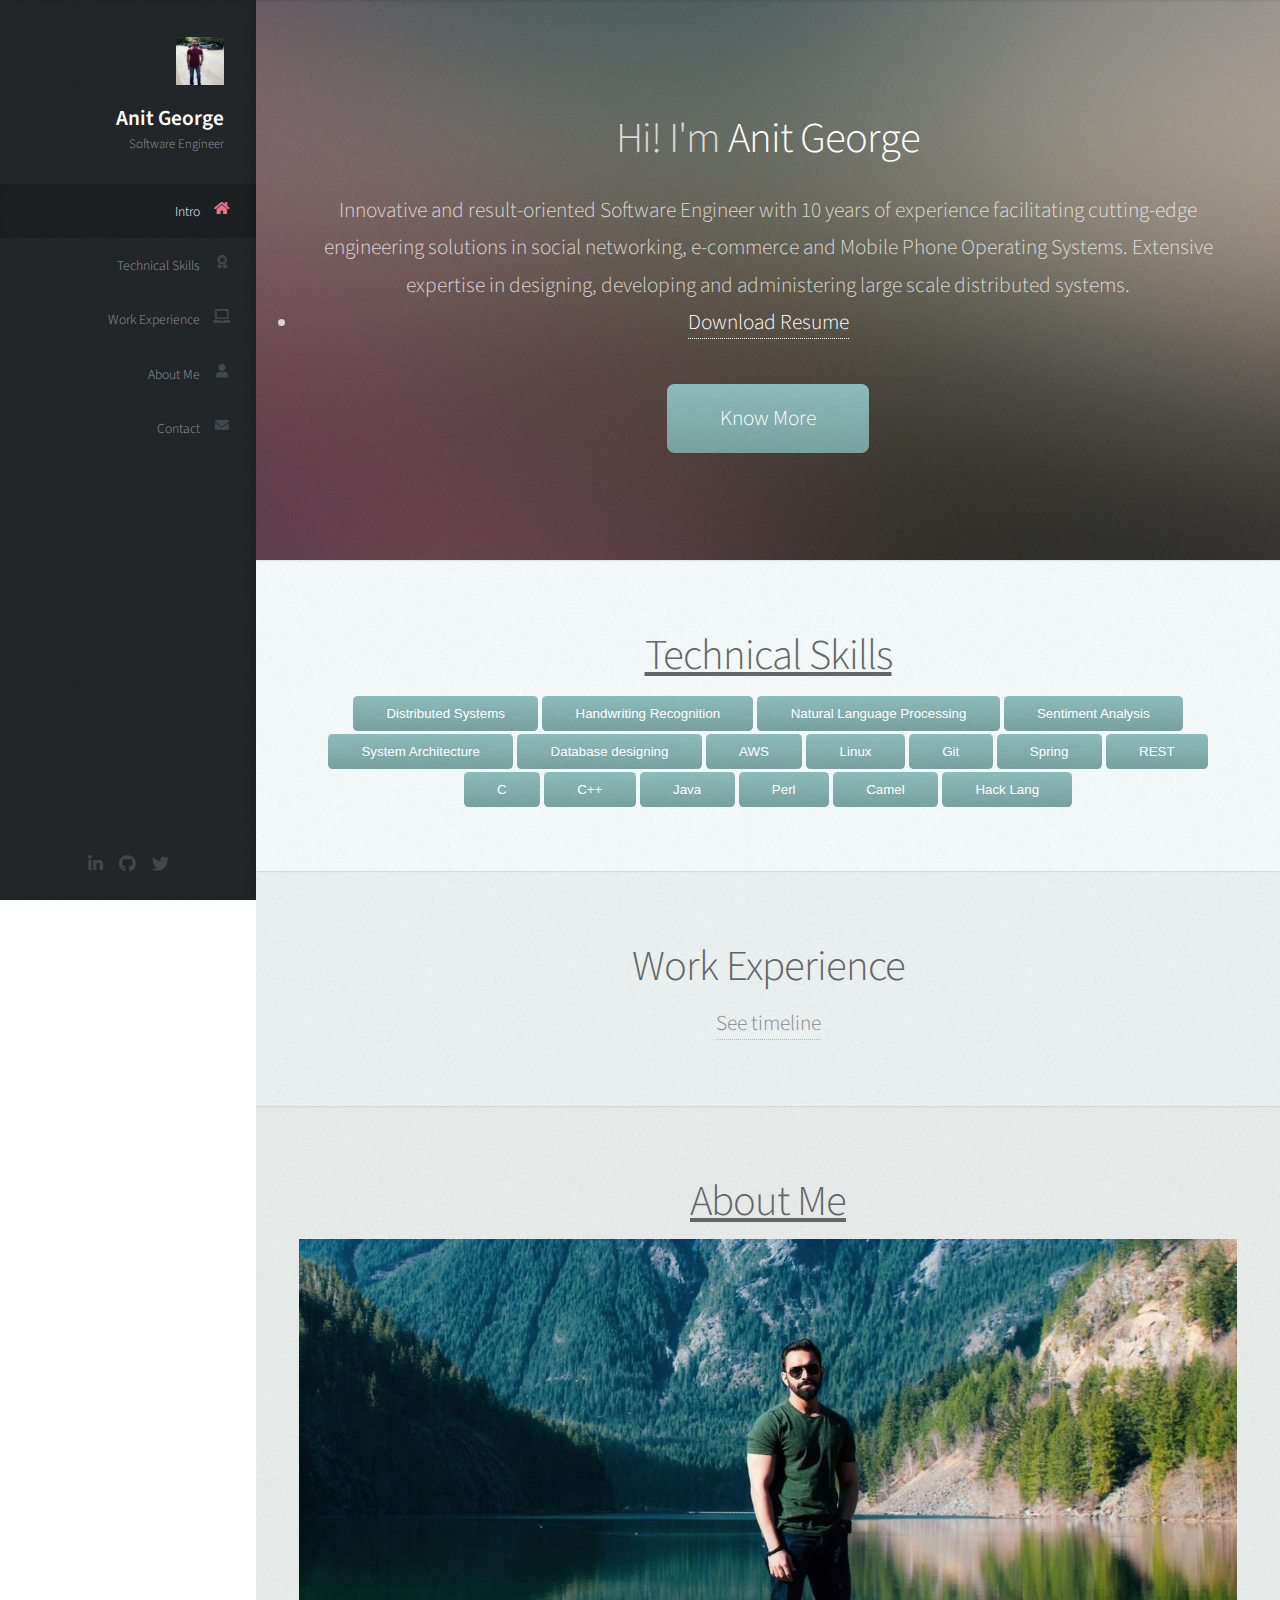
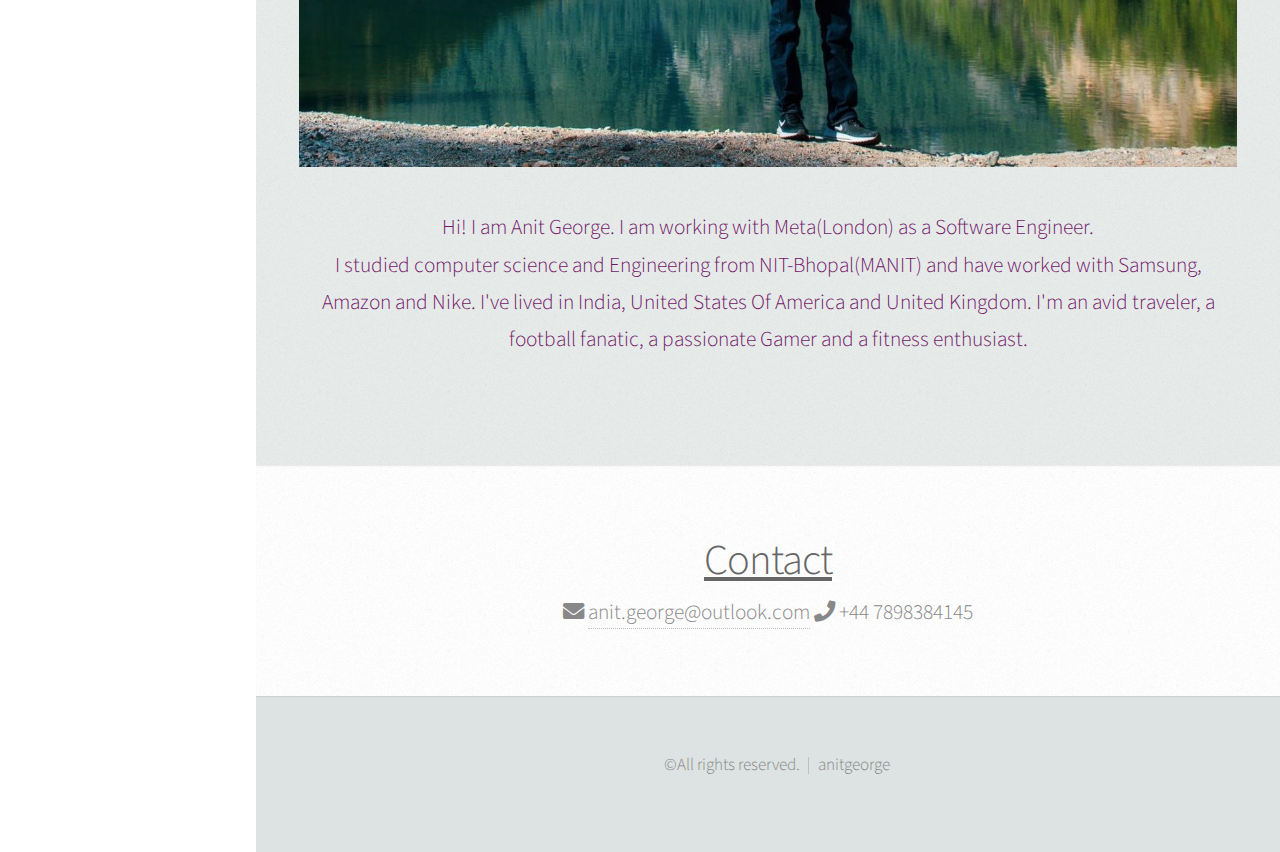
<file: index.html>
<!DOCTYPE HTML>
<!--
	Prologue by HTML5 UP
	html5up.net | @ajlkn
	Free for personal and commercial use under the CCA 3.0 license (html5up.net/license)
-->
<html>
	<head>
		<title>Anit George</title>
		<meta charset="utf-8" />
		<meta name="viewport" content="width=device-width, initial-scale=1, user-scalable=no" />
		<link rel="stylesheet" href="assets/css/main.css" />
	</head>
	<body class="is-preload">

		<!-- Header -->
			<div id="header">

				<div class="top">

					<!-- Logo -->
						<div id="logo">
							<span class="image avatar48"><img src="images/avatar.jpg" alt="" /></span>
							<h1 id="title">Anit George</h1>
							<p>Software Engineer</p>
						</div>

					<!-- Nav -->
						<nav id="nav">
							<ul>
								<li><a href="#top" id="top-link"><span class="icon solid fa-home">Intro</span></a></li>
								<li><a href="#technical_skills" id="portfolio-link"><span class="icon solid fa-award">Technical Skills</span></a></li>
								<li><a href="#work_experience" id="work-experience"><span class="icon solid fa-laptop">Work Experience</span></a></li>
								<li><a href="#about" id="about-link"><span class="icon solid fa-user">About Me</span></a></li>
								<li><a href="#contact" id="contact-link"><span class="icon solid fa-envelope">Contact</span></a></li>
							</ul>
						</nav>

				</div>

				<div class="bottom">

					<!-- Social Icons -->
					<ul class="icons">
							<li><a href="https://www.linkedin.com/in/anitgeorge" class="icon brands alt fa-linkedin-in"><span class="label">LinkedIn</span></a></li>
							<li><a href="https://github.com/anitgeorge" class="icon brands alt fa-github"><span class="label">GitHub</span></a></li>
							<li><a href="https://twitter.com/anitgeorge" class="icon brands alt fa-twitter"><span class="label">Twitter</span></a></li>
					</ul>

				</div>

			</div>

		<!-- Main -->
			<div id="main">

				<!-- Intro -->
					<section id="top" class="one dark cover">
						<div class="container">

							<header>
								<h2 class="alt">Hi! I'm <strong>Anit George</strong> <br /></h2>
								<p>Innovative and result-oriented Software Engineer with 10 years of experience facilitating cutting-edge engineering
									solutions in social networking, e-commerce and Mobile Phone Operating Systems. Extensive expertise in designing, developing and
								  administering large scale distributed systems.</p>
									<li><a href="resume_anitgeorge.pdf" download="anitgeorge">Download Resume</a></li>
							</header>

							<footer>
								<a href="#technical_skills" class="button scrolly">Know More</a>
							</footer>

						</div>
					</section>

				<!-- Portfolio -->
					<section id="technical_skills" class="two">
						<div class="container">

							<header>
								<h2><u>Technical Skills</u></h2>
							</header>
              <button type="button">Distributed Systems</button>
							<button type="button">Handwriting Recognition</button>
							<button type="button">Natural Language Processing</button>
							<button type="button">Sentiment Analysis</button>
							<button type="button">System Architecture</button>
							<button type="button">Database designing</button>
							<button type="button">AWS</button>
							<button type="button">Linux</button>
							<button type="button">Git</button>
							<button type="button">Spring</button>
							<button type="button">REST</button>
							<button type="button">C</button>
							<button type="button">C++</button>
							<button type="button">Java</button>
							<button type="button">Perl</button>
							<button type="button">Camel</button>
							<button type="button">Hack Lang</button>
						</div>
					</section>
        <!-- Work Experience -->
				<section id="work_experience" class="three">
					<div class="container">
						<header>
							<h2>Work Experience</h2>
						</header>
						<div id="button"><a href="timeline.html">See timeline</a></div>
					</div>
				</section>

				<!-- About Me -->
					<section id="about" class="four">
						<div class="container">
							<header>
								<h2><u>About Me</u></h2>
							</header>
							<a href="#" class="image featured"><img src="images/pic081.jpg" alt="" /></a>
							<p style="color: #731768;">Hi! I am Anit George. I am working with Meta(London) as a Software Engineer.</br>
							I studied computer science and Engineering from NIT-Bhopal(MANIT) and have worked with Samsung, Amazon and Nike. I've lived in India, United States Of America and United Kingdom. I'm an avid traveler, a football fanatic, a passionate Gamer and a fitness enthusiast.</p>
						</div>
					</section>

				<!-- Contact -->
					<section id="contact" class="five">
						<div class="container2">
              	<h2><u>Contact</u></h2>
								<span class="icon solid alt fa-envelope"></span>
								<a href="#">anit.george@outlook.com</a>
								<span class="icon solid alt fa-phone"></span>
								<span>+44 7898384145</span>
						</div>
					</section>

			</div>

		<!-- Footer -->
			<div id="footer">

				<!-- Copyright -->
					<ul class="copyright">
						<li>&copy;All rights reserved.</li><li>anitgeorge</a></li>
					</ul>

			</div>

		<!-- Scripts -->
			<script src="assets/js/jquery.min.js"></script>
			<script src="assets/js/jquery.scrolly.min.js"></script>
			<script src="assets/js/jquery.scrollex.min.js"></script>
			<script src="assets/js/browser.min.js"></script>
			<script src="assets/js/breakpoints.min.js"></script>
			<script src="assets/js/util.js"></script>
			<script src="assets/js/main.js"></script>

	</body>
</html>
</file>
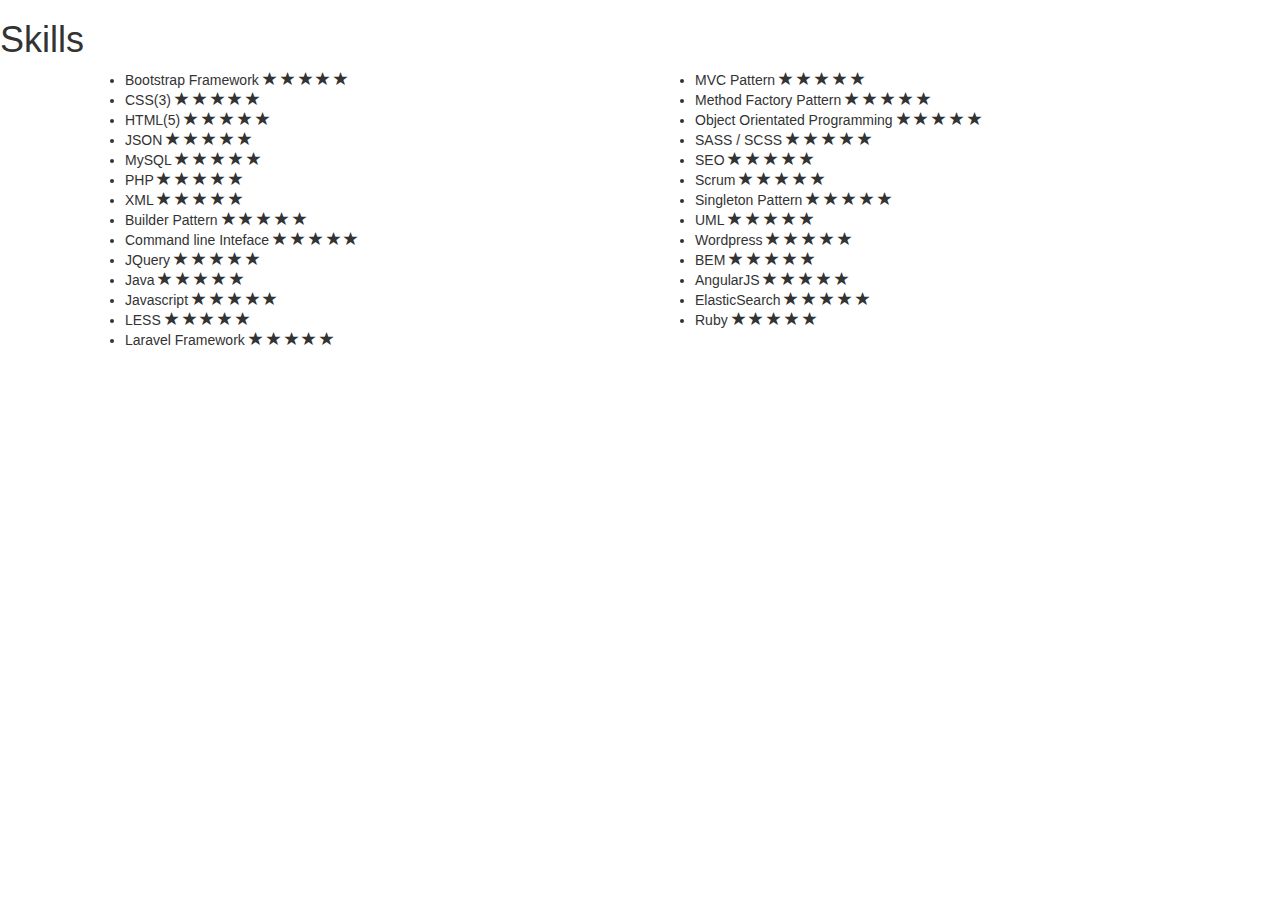
<file: skills.html>
<!DOCTYPE html>
<html lang="en">
<head>
<title>Page Title</title>
<meta charset="UTF-8">
<meta name="viewport" content="width=device-width, initial-scale=1">
<link rel="stylesheet" href="https://maxcdn.bootstrapcdn.com/bootstrap/3.4.1/css/bootstrap.min.css">
<script src="https://ajax.googleapis.com/ajax/libs/jquery/3.5.1/jquery.min.js"></script>
<script src="https://maxcdn.bootstrapcdn.com/bootstrap/3.4.1/js/bootstrap.min.js"></script>
<style>
* {
  box-sizing: border-box;
}
</style>
</head>
<body>

<div class="one dark cover">
  <header>
     <h1>Skills</h1>
  </header>
</div>
<div class="container">


	<div class="col-md-6">
		<ul class="no-bullets">


			<li>
				<span class="ability-title">Bootstrap Framework</span>
				<span class="ability-score">


					<span class="glyphicon glyphicon-star filled"></span>


					<span class="glyphicon glyphicon-star filled"></span>


					<span class="glyphicon glyphicon-star filled"></span>


					<span class="glyphicon glyphicon-star filled"></span>


					<span class="glyphicon glyphicon-star filled"></span>


				</span>
			</li>



			<li>
				<span class="ability-title">CSS(3)</span>
				<span class="ability-score">


					<span class="glyphicon glyphicon-star filled"></span>


					<span class="glyphicon glyphicon-star filled"></span>


					<span class="glyphicon glyphicon-star filled"></span>


					<span class="glyphicon glyphicon-star filled"></span>


					<span class="glyphicon glyphicon-star filled"></span>


				</span>
			</li>



			<li>
				<span class="ability-title">HTML(5)</span>
				<span class="ability-score">


					<span class="glyphicon glyphicon-star filled"></span>


					<span class="glyphicon glyphicon-star filled"></span>


					<span class="glyphicon glyphicon-star filled"></span>


					<span class="glyphicon glyphicon-star filled"></span>


					<span class="glyphicon glyphicon-star filled"></span>


				</span>
			</li>



			<li>
				<span class="ability-title">JSON</span>
				<span class="ability-score">


					<span class="glyphicon glyphicon-star filled"></span>


					<span class="glyphicon glyphicon-star filled"></span>


					<span class="glyphicon glyphicon-star filled"></span>


					<span class="glyphicon glyphicon-star filled"></span>


					<span class="glyphicon glyphicon-star filled"></span>


				</span>
			</li>



			<li>
				<span class="ability-title">MySQL</span>
				<span class="ability-score">


					<span class="glyphicon glyphicon-star filled"></span>


					<span class="glyphicon glyphicon-star filled"></span>


					<span class="glyphicon glyphicon-star filled"></span>


					<span class="glyphicon glyphicon-star filled"></span>


					<span class="glyphicon glyphicon-star filled"></span>


				</span>
			</li>



			<li>
				<span class="ability-title">PHP</span>
				<span class="ability-score">


					<span class="glyphicon glyphicon-star filled"></span>


					<span class="glyphicon glyphicon-star filled"></span>


					<span class="glyphicon glyphicon-star filled"></span>


					<span class="glyphicon glyphicon-star filled"></span>


					<span class="glyphicon glyphicon-star filled"></span>


				</span>
			</li>



			<li>
				<span class="ability-title">XML</span>
				<span class="ability-score">


					<span class="glyphicon glyphicon-star filled"></span>


					<span class="glyphicon glyphicon-star filled"></span>


					<span class="glyphicon glyphicon-star filled"></span>


					<span class="glyphicon glyphicon-star filled"></span>


					<span class="glyphicon glyphicon-star filled"></span>


				</span>
			</li>



			<li>
				<span class="ability-title">Builder Pattern</span>
				<span class="ability-score">


					<span class="glyphicon glyphicon-star filled"></span>


					<span class="glyphicon glyphicon-star filled"></span>


					<span class="glyphicon glyphicon-star filled"></span>


					<span class="glyphicon glyphicon-star filled"></span>


					<span class="glyphicon glyphicon-star "></span>


				</span>
			</li>



			<li>
				<span class="ability-title">Command line Inteface</span>
				<span class="ability-score">


					<span class="glyphicon glyphicon-star filled"></span>


					<span class="glyphicon glyphicon-star filled"></span>


					<span class="glyphicon glyphicon-star filled"></span>


					<span class="glyphicon glyphicon-star filled"></span>


					<span class="glyphicon glyphicon-star "></span>


				</span>
			</li>



			<li>
				<span class="ability-title">JQuery</span>
				<span class="ability-score">


					<span class="glyphicon glyphicon-star filled"></span>


					<span class="glyphicon glyphicon-star filled"></span>


					<span class="glyphicon glyphicon-star filled"></span>


					<span class="glyphicon glyphicon-star filled"></span>


					<span class="glyphicon glyphicon-star "></span>


				</span>
			</li>



			<li>
				<span class="ability-title">Java</span>
				<span class="ability-score">


					<span class="glyphicon glyphicon-star filled"></span>


					<span class="glyphicon glyphicon-star filled"></span>


					<span class="glyphicon glyphicon-star filled"></span>


					<span class="glyphicon glyphicon-star filled"></span>


					<span class="glyphicon glyphicon-star "></span>


				</span>
			</li>



			<li>
				<span class="ability-title">Javascript</span>
				<span class="ability-score">


					<span class="glyphicon glyphicon-star filled"></span>


					<span class="glyphicon glyphicon-star filled"></span>


					<span class="glyphicon glyphicon-star filled"></span>


					<span class="glyphicon glyphicon-star filled"></span>


					<span class="glyphicon glyphicon-star "></span>


				</span>
			</li>



			<li>
				<span class="ability-title">LESS</span>
				<span class="ability-score">


					<span class="glyphicon glyphicon-star filled"></span>


					<span class="glyphicon glyphicon-star filled"></span>


					<span class="glyphicon glyphicon-star filled"></span>


					<span class="glyphicon glyphicon-star filled"></span>


					<span class="glyphicon glyphicon-star "></span>


				</span>
			</li>



			<li>
				<span class="ability-title">Laravel Framework</span>
				<span class="ability-score">


					<span class="glyphicon glyphicon-star filled"></span>


					<span class="glyphicon glyphicon-star filled"></span>


					<span class="glyphicon glyphicon-star filled"></span>


					<span class="glyphicon glyphicon-star filled"></span>


					<span class="glyphicon glyphicon-star "></span>


				</span>
			</li>



		</ul>
	</div>
	<div class="col-md-6">
		<ul class="no-bullets">



			<li>
				<span class="ability-title">MVC Pattern</span>
				<span class="ability-score">


					<span class="glyphicon glyphicon-star filled"></span>


					<span class="glyphicon glyphicon-star filled"></span>


					<span class="glyphicon glyphicon-star filled"></span>


					<span class="glyphicon glyphicon-star filled"></span>


					<span class="glyphicon glyphicon-star "></span>


				</span>
			</li>



			<li>
				<span class="ability-title">Method Factory Pattern</span>
				<span class="ability-score">


					<span class="glyphicon glyphicon-star filled"></span>


					<span class="glyphicon glyphicon-star filled"></span>


					<span class="glyphicon glyphicon-star filled"></span>


					<span class="glyphicon glyphicon-star filled"></span>


					<span class="glyphicon glyphicon-star "></span>


				</span>
			</li>



			<li>
				<span class="ability-title">Object Orientated Programming</span>
				<span class="ability-score">


					<span class="glyphicon glyphicon-star filled"></span>


					<span class="glyphicon glyphicon-star filled"></span>


					<span class="glyphicon glyphicon-star filled"></span>


					<span class="glyphicon glyphicon-star filled"></span>


					<span class="glyphicon glyphicon-star "></span>


				</span>
			</li>



			<li>
				<span class="ability-title">SASS / SCSS</span>
				<span class="ability-score">


					<span class="glyphicon glyphicon-star filled"></span>


					<span class="glyphicon glyphicon-star filled"></span>


					<span class="glyphicon glyphicon-star filled"></span>


					<span class="glyphicon glyphicon-star filled"></span>


					<span class="glyphicon glyphicon-star "></span>


				</span>
			</li>



			<li>
				<span class="ability-title">SEO</span>
				<span class="ability-score">


					<span class="glyphicon glyphicon-star filled"></span>


					<span class="glyphicon glyphicon-star filled"></span>


					<span class="glyphicon glyphicon-star filled"></span>


					<span class="glyphicon glyphicon-star filled"></span>


					<span class="glyphicon glyphicon-star "></span>


				</span>
			</li>



			<li>
				<span class="ability-title">Scrum</span>
				<span class="ability-score">


					<span class="glyphicon glyphicon-star filled"></span>


					<span class="glyphicon glyphicon-star filled"></span>


					<span class="glyphicon glyphicon-star filled"></span>


					<span class="glyphicon glyphicon-star filled"></span>


					<span class="glyphicon glyphicon-star "></span>


				</span>
			</li>



			<li>
				<span class="ability-title">Singleton Pattern</span>
				<span class="ability-score">


					<span class="glyphicon glyphicon-star filled"></span>


					<span class="glyphicon glyphicon-star filled"></span>


					<span class="glyphicon glyphicon-star filled"></span>


					<span class="glyphicon glyphicon-star filled"></span>


					<span class="glyphicon glyphicon-star "></span>


				</span>
			</li>



			<li>
				<span class="ability-title">UML</span>
				<span class="ability-score">


					<span class="glyphicon glyphicon-star filled"></span>


					<span class="glyphicon glyphicon-star filled"></span>


					<span class="glyphicon glyphicon-star filled"></span>


					<span class="glyphicon glyphicon-star filled"></span>


					<span class="glyphicon glyphicon-star "></span>


				</span>
			</li>



			<li>
				<span class="ability-title">Wordpress</span>
				<span class="ability-score">


					<span class="glyphicon glyphicon-star filled"></span>


					<span class="glyphicon glyphicon-star filled"></span>


					<span class="glyphicon glyphicon-star filled"></span>


					<span class="glyphicon glyphicon-star filled"></span>


					<span class="glyphicon glyphicon-star "></span>


				</span>
			</li>



			<li>
				<span class="ability-title">BEM</span>
				<span class="ability-score">


					<span class="glyphicon glyphicon-star filled"></span>


					<span class="glyphicon glyphicon-star filled"></span>


					<span class="glyphicon glyphicon-star filled"></span>


					<span class="glyphicon glyphicon-star "></span>


					<span class="glyphicon glyphicon-star "></span>


				</span>
			</li>



			<li>
				<span class="ability-title">AngularJS</span>
				<span class="ability-score">


					<span class="glyphicon glyphicon-star filled"></span>


					<span class="glyphicon glyphicon-star filled"></span>


					<span class="glyphicon glyphicon-star "></span>


					<span class="glyphicon glyphicon-star "></span>


					<span class="glyphicon glyphicon-star "></span>


				</span>
			</li>



			<li>
				<span class="ability-title">ElasticSearch</span>
				<span class="ability-score">


					<span class="glyphicon glyphicon-star filled"></span>


					<span class="glyphicon glyphicon-star filled"></span>


					<span class="glyphicon glyphicon-star "></span>


					<span class="glyphicon glyphicon-star "></span>


					<span class="glyphicon glyphicon-star "></span>


				</span>
			</li>



			<li>
				<span class="ability-title">Ruby</span>
				<span class="ability-score">


					<span class="glyphicon glyphicon-star filled"></span>


					<span class="glyphicon glyphicon-star "></span>


					<span class="glyphicon glyphicon-star "></span>


					<span class="glyphicon glyphicon-star "></span>


					<span class="glyphicon glyphicon-star "></span>


				</span>
			</li>



		</ul>
	</div>


</div>

</body>
</html>
</file>
<file: assets/css/main.css>
@import url("fontawesome-all.min.css");
@import url("https://fonts.googleapis.com/css?family=Source+Sans+Pro:300,300italic,400,600");

/*
	Prologue by HTML5 UP
	html5up.net | @ajlkn
	Free for personal and commercial use under the CCA 3.0 license (html5up.net/license)
*/

html, body, div, span, applet, object,
iframe, h1, h2, h3, h4, h5, h6, p, blockquote,
pre, a, abbr, acronym, address, big, cite,
code, del, dfn, em, img, ins, kbd, q, s, samp,
small, strike, strong, sub, sup, tt, var, b,
u, i, center, dl, dt, dd, ol, ul, li, fieldset,
form, label, legend, table, caption, tbody,
tfoot, thead, tr, th, td, article, aside,
canvas, details, embed, figure, figcaption,
footer, header, hgroup, menu, nav, output, ruby,
section, summary, time, mark, audio, video {
	margin: 0;
	padding: 0;
	border: 0;
	font-size: 100%;
	font: inherit;
	vertical-align: baseline;}

article, aside, details, figcaption, figure,
footer, header, hgroup, menu, nav, section {
	display: block;}

body {
	line-height: 1;
}

ol, ul {
	list-style: none;
}

blockquote, q {
	quotes: none;
}

	blockquote:before, blockquote:after, q:before, q:after {
		content: '';
		content: none;
	}

table {
	border-collapse: collapse;
	border-spacing: 0;
}

body {
	-webkit-text-size-adjust: none;
}

mark {
	background-color: transparent;
	color: inherit;
}

input::-moz-focus-inner {
	border: 0;
	padding: 0;
}

input, select, textarea {
	-moz-appearance: none;
	-webkit-appearance: none;
	-ms-appearance: none;
	appearance: none;
}

/* Basic */

	html {
		box-sizing: border-box;
	}

	*, *:before, *:after {
		box-sizing: inherit;
	}

	body {
		background: #fff;
		font-family: 'Source Sans Pro', sans-serif;
		font-size: 19pt;
		font-weight: 300;
		line-height: 1.75em;
		color: #888;
	}

		body.is-preload *, body.is-preload *:before, body.is-preload *:after {
			-moz-animation: none !important;
			-webkit-animation: none !important;
			-ms-animation: none !important;
			animation: none !important;
			-moz-transition: none !important;
			-webkit-transition: none !important;
			-ms-transition: none !important;
			transition: none !important;
		}

	input, textarea, select {
		font-family: 'Source Sans Pro', sans-serif;
		font-size: 19pt;
		font-weight: 300;
		line-height: 1.75em;
		color: #888;
	}

	h1, h2, h3, h4, h5, h6 {
		font-weight: 300;
		color: #666;
		line-height: 1.5em;
	}

	h1 a, h2 a, h3 a, h4 a, h5 a, h6 a {
		color: inherit;
		text-decoration: none;
	}

		h1 a strong, h2 a strong, h3 a strong, h4 a strong, h5 a strong, h6 a strong {
			color: #333;
		}

	h2 {
		font-size: 2em;
		letter-spacing: -1px;
	}

		h2.alt {
			color: #888;
		}

			h2.alt strong {
				color: #666;
			}

	h3 {
		font-size: 1.5em;
	}

	header {
		margin: 0 0 .25em 0;
	}

		header > p {
			margin: 1em 0 0 0;
		}

	footer {
		margin: 2em 0 0 0;
	}

	strong, b {
		font-weight: 300;
		color: #666;
	}

	em, i {
		font-style: italic;
	}

	a {
		text-decoration: none;
		color: inherit;
		border-bottom: dotted 1px rgba(128, 128, 128, 0.5);
		-moz-transition: color 0.35s ease-in-out, border-bottom-color 0.35s ease-in-out;
		-webkit-transition: color 0.35s ease-in-out, border-bottom-color 0.35s ease-in-out;
		-ms-transition: color 0.35s ease-in-out, border-bottom-color 0.35s ease-in-out;
		transition: color 0.35s ease-in-out, border-bottom-color 0.35s ease-in-out;
		outline: 0;
	}

		a:hover {
			color: #E27689;
			border-bottom-color: rgba(255, 255, 255, 0);
		}

	sub {
		position: relative;
		top: 0.5em;
		font-size: 0.8em;
	}

	sup {
		position: relative;
		top: -0.5em;
		font-size: 0.8em;
	}

	hr {
		border: 0;
		border-top: solid 1px #ddd;
	}

	blockquote {
		border-left: solid 0.5em #ddd;
		padding: 1em 0 1em 2em;
		font-style: italic;
	}

	p, ul, ol, dl, table {
		margin-bottom: 2em;
	}

	br.clear {
		clear: both;
	}

/* Container */

	.container {
		margin: 0 auto;
		max-width: 100%;
		width: 1400px;
	}


		@media screen and (min-width: 961px) and (max-width: 1880px) {

			.container {
				width: 1200px;
			}

		}

		@media screen and (min-width: 961px) and (max-width: 1620px) {

			.container {
				width: 960px;
			}

		}

		@media screen and (min-width: 961px) and (max-width: 1320px) {

			.container {
				width: 100%;
			}

		}

		@media screen and (max-width: 960px) {

			.container {
				width: 100%;
			}

		}

		@media screen and (max-width: 736px) {

			.container {
				width: 100%;
			}

		}

/* Row */

	.row {
		display: flex;
		flex-wrap: wrap;
		box-sizing: border-box;
		align-items: stretch;
	}

		.row > * {
			box-sizing: border-box;
		}

		.row.gtr-uniform > * > :last-child {
			margin-bottom: 0;
		}

		.row.aln-left {
			justify-content: flex-start;
		}

		.row.aln-center {
			justify-content: center;
		}

		.row.aln-right {
			justify-content: flex-end;
		}

		.row.aln-top {
			align-items: flex-start;
		}

		.row.aln-middle {
			align-items: center;
		}

		.row.aln-bottom {
			align-items: flex-end;
		}

		.row > .imp {
			order: -1;
		}

		.row > .col-1 {
			width: 8.33333%;
		}

		.row > .off-1 {
			margin-left: 8.33333%;
		}

		.row > .col-2 {
			width: 16.66667%;
		}

		.row > .off-2 {
			margin-left: 16.66667%;
		}

		.row > .col-3 {
			width: 25%;
		}

		.row > .off-3 {
			margin-left: 25%;
		}

		.row > .col-4 {
			width: 33.33333%;
		}

		.row > .off-4 {
			margin-left: 33.33333%;
		}

		.row > .col-5 {
			width: 41.66667%;
		}

		.row > .off-5 {
			margin-left: 41.66667%;
		}

		.row > .col-6 {
			width: 50%;
		}

		.row > .off-6 {
			margin-left: 50%;
		}

		.row > .col-7 {
			width: 58.33333%;
		}

		.row > .off-7 {
			margin-left: 58.33333%;
		}

		.row > .col-8 {
			width: 66.66667%;
		}

		.row > .off-8 {
			margin-left: 66.66667%;
		}

		.row > .col-9 {
			width: 75%;
		}

		.row > .off-9 {
			margin-left: 75%;
		}

		.row > .col-10 {
			width: 83.33333%;
		}

		.row > .off-10 {
			margin-left: 83.33333%;
		}

		.row > .col-11 {
			width: 91.66667%;
		}

		.row > .off-11 {
			margin-left: 91.66667%;
		}

		.row > .col-12 {
			width: 100%;
		}

		.row > .off-12 {
			margin-left: 100%;
		}

		.row.gtr-0 {
			margin-top: 0px;
			margin-left: 0px;
		}

			.row.gtr-0 > * {
				padding: 0px 0 0 0px;
			}

			.row.gtr-0.gtr-uniform {
				margin-top: 0px;
			}

				.row.gtr-0.gtr-uniform > * {
					padding-top: 0px;
				}

		.row.gtr-25 {
			margin-top: -10px;
			margin-left: -10px;
		}

			.row.gtr-25 > * {
				padding: 10px 0 0 10px;
			}

			.row.gtr-25.gtr-uniform {
				margin-top: -10px;
			}

				.row.gtr-25.gtr-uniform > * {
					padding-top: 10px;
				}

		.row.gtr-50 {
			margin-top: -20px;
			margin-left: -20px;
		}

			.row.gtr-50 > * {
				padding: 20px 0 0 20px;
			}

			.row.gtr-50.gtr-uniform {
				margin-top: -20px;
			}

				.row.gtr-50.gtr-uniform > * {
					padding-top: 20px;
				}

		.row {
			margin-top: -40px;
			margin-left: -40px;
		}

			.row > * {
				padding: 40px 0 0 40px;
			}

			.row.gtr-uniform {
				margin-top: -40px;
			}

				.row.gtr-uniform > * {
					padding-top: 40px;
				}

		.row.gtr-150 {
			margin-top: -60px;
			margin-left: -60px;
		}

			.row.gtr-150 > * {
				padding: 60px 0 0 60px;
			}

			.row.gtr-150.gtr-uniform {
				margin-top: -60px;
			}

				.row.gtr-150.gtr-uniform > * {
					padding-top: 60px;
				}

		.row.gtr-200 {
			margin-top: -80px;
			margin-left: -80px;
		}

			.row.gtr-200 > * {
				padding: 80px 0 0 80px;
			}

			.row.gtr-200.gtr-uniform {
				margin-top: -80px;
			}

				.row.gtr-200.gtr-uniform > * {
					padding-top: 80px;
				}

		@media screen and (min-width: 961px) and (max-width: 1880px) {

			.row {
				display: flex;
				flex-wrap: wrap;
				box-sizing: border-box;
				align-items: stretch;
			}

				.row > * {
					box-sizing: border-box;
				}

				.row.gtr-uniform > * > :last-child {
					margin-bottom: 0;
				}

				.row.aln-left {
					justify-content: flex-start;
				}

				.row.aln-center {
					justify-content: center;
				}

				.row.aln-right {
					justify-content: flex-end;
				}

				.row.aln-top {
					align-items: flex-start;
				}

				.row.aln-middle {
					align-items: center;
				}

				.row.aln-bottom {
					align-items: flex-end;
				}

				.row > .imp-wide {
					order: -1;
				}

				.row > .col-1-wide {
					width: 8.33333%;
				}

				.row > .off-1-wide {
					margin-left: 8.33333%;
				}

				.row > .col-2-wide {
					width: 16.66667%;
				}

				.row > .off-2-wide {
					margin-left: 16.66667%;
				}

				.row > .col-3-wide {
					width: 25%;
				}

				.row > .off-3-wide {
					margin-left: 25%;
				}

				.row > .col-4-wide {
					width: 33.33333%;
				}

				.row > .off-4-wide {
					margin-left: 33.33333%;
				}

				.row > .col-5-wide {
					width: 41.66667%;
				}

				.row > .off-5-wide {
					margin-left: 41.66667%;
				}

				.row > .col-6-wide {
					width: 50%;
				}

				.row > .off-6-wide {
					margin-left: 50%;
				}

				.row > .col-7-wide {
					width: 58.33333%;
				}

				.row > .off-7-wide {
					margin-left: 58.33333%;
				}

				.row > .col-8-wide {
					width: 66.66667%;
				}

				.row > .off-8-wide {
					margin-left: 66.66667%;
				}

				.row > .col-9-wide {
					width: 75%;
				}

				.row > .off-9-wide {
					margin-left: 75%;
				}

				.row > .col-10-wide {
					width: 83.33333%;
				}

				.row > .off-10-wide {
					margin-left: 83.33333%;
				}

				.row > .col-11-wide {
					width: 91.66667%;
				}

				.row > .off-11-wide {
					margin-left: 91.66667%;
				}

				.row > .col-12-wide {
					width: 100%;
				}

				.row > .off-12-wide {
					margin-left: 100%;
				}

				.row.gtr-0 {
					margin-top: 0px;
					margin-left: 0px;
				}

					.row.gtr-0 > * {
						padding: 0px 0 0 0px;
					}

					.row.gtr-0.gtr-uniform {
						margin-top: 0px;
					}

						.row.gtr-0.gtr-uniform > * {
							padding-top: 0px;
						}

				.row.gtr-25 {
					margin-top: -10px;
					margin-left: -10px;
				}

					.row.gtr-25 > * {
						padding: 10px 0 0 10px;
					}

					.row.gtr-25.gtr-uniform {
						margin-top: -10px;
					}

						.row.gtr-25.gtr-uniform > * {
							padding-top: 10px;
						}

				.row.gtr-50 {
					margin-top: -20px;
					margin-left: -20px;
				}

					.row.gtr-50 > * {
						padding: 20px 0 0 20px;
					}

					.row.gtr-50.gtr-uniform {
						margin-top: -20px;
					}

						.row.gtr-50.gtr-uniform > * {
							padding-top: 20px;
						}

				.row {
					margin-top: -40px;
					margin-left: -40px;
				}

					.row > * {
						padding: 40px 0 0 40px;
					}

					.row.gtr-uniform {
						margin-top: -40px;
					}

						.row.gtr-uniform > * {
							padding-top: 40px;
						}

				.row.gtr-150 {
					margin-top: -60px;
					margin-left: -60px;
				}

					.row.gtr-150 > * {
						padding: 60px 0 0 60px;
					}

					.row.gtr-150.gtr-uniform {
						margin-top: -60px;
					}

						.row.gtr-150.gtr-uniform > * {
							padding-top: 60px;
						}

				.row.gtr-200 {
					margin-top: -80px;
					margin-left: -80px;
				}

					.row.gtr-200 > * {
						padding: 80px 0 0 80px;
					}

					.row.gtr-200.gtr-uniform {
						margin-top: -80px;
					}

						.row.gtr-200.gtr-uniform > * {
							padding-top: 80px;
						}

		}

		@media screen and (min-width: 961px) and (max-width: 1620px) {

			.row {
				display: flex;
				flex-wrap: wrap;
				box-sizing: border-box;
				align-items: stretch;
			}

				.row > * {
					box-sizing: border-box;
				}

				.row.gtr-uniform > * > :last-child {
					margin-bottom: 0;
				}

				.row.aln-left {
					justify-content: flex-start;
				}

				.row.aln-center {
					justify-content: center;
				}

				.row.aln-right {
					justify-content: flex-end;
				}

				.row.aln-top {
					align-items: flex-start;
				}

				.row.aln-middle {
					align-items: center;
				}

				.row.aln-bottom {
					align-items: flex-end;
				}

				.row > .imp-normal {
					order: -1;
				}

				.row > .col-1-normal {
					width: 8.33333%;
				}

				.row > .off-1-normal {
					margin-left: 8.33333%;
				}

				.row > .col-2-normal {
					width: 16.66667%;
				}

				.row > .off-2-normal {
					margin-left: 16.66667%;
				}

				.row > .col-3-normal {
					width: 25%;
				}

				.row > .off-3-normal {
					margin-left: 25%;
				}

				.row > .col-4-normal {
					width: 33.33333%;
				}

				.row > .off-4-normal {
					margin-left: 33.33333%;
				}

				.row > .col-5-normal {
					width: 41.66667%;
				}

				.row > .off-5-normal {
					margin-left: 41.66667%;
				}

				.row > .col-6-normal {
					width: 50%;
				}

				.row > .off-6-normal {
					margin-left: 50%;
				}

				.row > .col-7-normal {
					width: 58.33333%;
				}

				.row > .off-7-normal {
					margin-left: 58.33333%;
				}

				.row > .col-8-normal {
					width: 66.66667%;
				}

				.row > .off-8-normal {
					margin-left: 66.66667%;
				}

				.row > .col-9-normal {
					width: 75%;
				}

				.row > .off-9-normal {
					margin-left: 75%;
				}

				.row > .col-10-normal {
					width: 83.33333%;
				}

				.row > .off-10-normal {
					margin-left: 83.33333%;
				}

				.row > .col-11-normal {
					width: 91.66667%;
				}

				.row > .off-11-normal {
					margin-left: 91.66667%;
				}

				.row > .col-12-normal {
					width: 100%;
				}

				.row > .off-12-normal {
					margin-left: 100%;
				}

				.row.gtr-0 {
					margin-top: 0px;
					margin-left: 0px;
				}

					.row.gtr-0 > * {
						padding: 0px 0 0 0px;
					}

					.row.gtr-0.gtr-uniform {
						margin-top: 0px;
					}

						.row.gtr-0.gtr-uniform > * {
							padding-top: 0px;
						}

				.row.gtr-25 {
					margin-top: -10px;
					margin-left: -10px;
				}

					.row.gtr-25 > * {
						padding: 10px 0 0 10px;
					}

					.row.gtr-25.gtr-uniform {
						margin-top: -10px;
					}

						.row.gtr-25.gtr-uniform > * {
							padding-top: 10px;
						}

				.row.gtr-50 {
					margin-top: -20px;
					margin-left: -20px;
				}

					.row.gtr-50 > * {
						padding: 20px 0 0 20px;
					}

					.row.gtr-50.gtr-uniform {
						margin-top: -20px;
					}

						.row.gtr-50.gtr-uniform > * {
							padding-top: 20px;
						}

				.row {
					margin-top: -40px;
					margin-left: -40px;
				}

					.row > * {
						padding: 40px 0 0 40px;
					}

					.row.gtr-uniform {
						margin-top: -40px;
					}

						.row.gtr-uniform > * {
							padding-top: 40px;
						}

				.row.gtr-150 {
					margin-top: -60px;
					margin-left: -60px;
				}

					.row.gtr-150 > * {
						padding: 60px 0 0 60px;
					}

					.row.gtr-150.gtr-uniform {
						margin-top: -60px;
					}

						.row.gtr-150.gtr-uniform > * {
							padding-top: 60px;
						}

				.row.gtr-200 {
					margin-top: -80px;
					margin-left: -80px;
				}

					.row.gtr-200 > * {
						padding: 80px 0 0 80px;
					}

					.row.gtr-200.gtr-uniform {
						margin-top: -80px;
					}

						.row.gtr-200.gtr-uniform > * {
							padding-top: 80px;
						}

		}

		@media screen and (min-width: 961px) and (max-width: 1320px) {

			.row {
				display: flex;
				flex-wrap: wrap;
				box-sizing: border-box;
				align-items: stretch;
			}

				.row > * {
					box-sizing: border-box;
				}

				.row.gtr-uniform > * > :last-child {
					margin-bottom: 0;
				}

				.row.aln-left {
					justify-content: flex-start;
				}

				.row.aln-center {
					justify-content: center;
				}

				.row.aln-right {
					justify-content: flex-end;
				}

				.row.aln-top {
					align-items: flex-start;
				}

				.row.aln-middle {
					align-items: center;
				}

				.row.aln-bottom {
					align-items: flex-end;
				}

				.row > .imp-narrow {
					order: -1;
				}

				.row > .col-1-narrow {
					width: 8.33333%;
				}

				.row > .off-1-narrow {
					margin-left: 8.33333%;
				}

				.row > .col-2-narrow {
					width: 16.66667%;
				}

				.row > .off-2-narrow {
					margin-left: 16.66667%;
				}

				.row > .col-3-narrow {
					width: 25%;
				}

				.row > .off-3-narrow {
					margin-left: 25%;
				}

				.row > .col-4-narrow {
					width: 33.33333%;
				}

				.row > .off-4-narrow {
					margin-left: 33.33333%;
				}

				.row > .col-5-narrow {
					width: 41.66667%;
				}

				.row > .off-5-narrow {
					margin-left: 41.66667%;
				}

				.row > .col-6-narrow {
					width: 50%;
				}

				.row > .off-6-narrow {
					margin-left: 50%;
				}

				.row > .col-7-narrow {
					width: 58.33333%;
				}

				.row > .off-7-narrow {
					margin-left: 58.33333%;
				}

				.row > .col-8-narrow {
					width: 66.66667%;
				}

				.row > .off-8-narrow {
					margin-left: 66.66667%;
				}

				.row > .col-9-narrow {
					width: 75%;
				}

				.row > .off-9-narrow {
					margin-left: 75%;
				}

				.row > .col-10-narrow {
					width: 83.33333%;
				}

				.row > .off-10-narrow {
					margin-left: 83.33333%;
				}

				.row > .col-11-narrow {
					width: 91.66667%;
				}

				.row > .off-11-narrow {
					margin-left: 91.66667%;
				}

				.row > .col-12-narrow {
					width: 100%;
				}

				.row > .off-12-narrow {
					margin-left: 100%;
				}

				.row.gtr-0 {
					margin-top: 0px;
					margin-left: 0px;
				}

					.row.gtr-0 > * {
						padding: 0px 0 0 0px;
					}

					.row.gtr-0.gtr-uniform {
						margin-top: 0px;
					}

						.row.gtr-0.gtr-uniform > * {
							padding-top: 0px;
						}

				.row.gtr-25 {
					margin-top: -5px;
					margin-left: -5px;
				}

					.row.gtr-25 > * {
						padding: 5px 0 0 5px;
					}

					.row.gtr-25.gtr-uniform {
						margin-top: -5px;
					}

						.row.gtr-25.gtr-uniform > * {
							padding-top: 5px;
						}

				.row.gtr-50 {
					margin-top: -10px;
					margin-left: -10px;
				}

					.row.gtr-50 > * {
						padding: 10px 0 0 10px;
					}

					.row.gtr-50.gtr-uniform {
						margin-top: -10px;
					}

						.row.gtr-50.gtr-uniform > * {
							padding-top: 10px;
						}

				.row {
					margin-top: -20px;
					margin-left: -20px;
				}

					.row > * {
						padding: 20px 0 0 20px;
					}

					.row.gtr-uniform {
						margin-top: -20px;
					}

						.row.gtr-uniform > * {
							padding-top: 20px;
						}

				.row.gtr-150 {
					margin-top: -30px;
					margin-left: -30px;
				}

					.row.gtr-150 > * {
						padding: 30px 0 0 30px;
					}

					.row.gtr-150.gtr-uniform {
						margin-top: -30px;
					}

						.row.gtr-150.gtr-uniform > * {
							padding-top: 30px;
						}

				.row.gtr-200 {
					margin-top: -40px;
					margin-left: -40px;
				}

					.row.gtr-200 > * {
						padding: 40px 0 0 40px;
					}

					.row.gtr-200.gtr-uniform {
						margin-top: -40px;
					}

						.row.gtr-200.gtr-uniform > * {
							padding-top: 40px;
						}

		}

		@media screen and (max-width: 960px) {

			.row {
				display: flex;
				flex-wrap: wrap;
				box-sizing: border-box;
				align-items: stretch;
			}

				.row > * {
					box-sizing: border-box;
				}

				.row.gtr-uniform > * > :last-child {
					margin-bottom: 0;
				}

				.row.aln-left {
					justify-content: flex-start;
				}

				.row.aln-center {
					justify-content: center;
				}

				.row.aln-right {
					justify-content: flex-end;
				}

				.row.aln-top {
					align-items: flex-start;
				}

				.row.aln-middle {
					align-items: center;
				}

				.row.aln-bottom {
					align-items: flex-end;
				}

				.row > .imp-narrower {
					order: -1;
				}

				.row > .col-1-narrower {
					width: 8.33333%;
				}

				.row > .off-1-narrower {
					margin-left: 8.33333%;
				}

				.row > .col-2-narrower {
					width: 16.66667%;
				}

				.row > .off-2-narrower {
					margin-left: 16.66667%;
				}

				.row > .col-3-narrower {
					width: 25%;
				}

				.row > .off-3-narrower {
					margin-left: 25%;
				}

				.row > .col-4-narrower {
					width: 33.33333%;
				}

				.row > .off-4-narrower {
					margin-left: 33.33333%;
				}

				.row > .col-5-narrower {
					width: 41.66667%;
				}

				.row > .off-5-narrower {
					margin-left: 41.66667%;
				}

				.row > .col-6-narrower {
					width: 50%;
				}

				.row > .off-6-narrower {
					margin-left: 50%;
				}

				.row > .col-7-narrower {
					width: 58.33333%;
				}

				.row > .off-7-narrower {
					margin-left: 58.33333%;
				}

				.row > .col-8-narrower {
					width: 66.66667%;
				}

				.row > .off-8-narrower {
					margin-left: 66.66667%;
				}

				.row > .col-9-narrower {
					width: 75%;
				}

				.row > .off-9-narrower {
					margin-left: 75%;
				}

				.row > .col-10-narrower {
					width: 83.33333%;
				}

				.row > .off-10-narrower {
					margin-left: 83.33333%;
				}

				.row > .col-11-narrower {
					width: 91.66667%;
				}

				.row > .off-11-narrower {
					margin-left: 91.66667%;
				}

				.row > .col-12-narrower {
					width: 100%;
				}

				.row > .off-12-narrower {
					margin-left: 100%;
				}

				.row.gtr-0 {
					margin-top: 0px;
					margin-left: 0px;
				}

					.row.gtr-0 > * {
						padding: 0px 0 0 0px;
					}

					.row.gtr-0.gtr-uniform {
						margin-top: 0px;
					}

						.row.gtr-0.gtr-uniform > * {
							padding-top: 0px;
						}

				.row.gtr-25 {
					margin-top: -5px;
					margin-left: -5px;
				}

					.row.gtr-25 > * {
						padding: 5px 0 0 5px;
					}

					.row.gtr-25.gtr-uniform {
						margin-top: -5px;
					}

						.row.gtr-25.gtr-uniform > * {
							padding-top: 5px;
						}

				.row.gtr-50 {
					margin-top: -10px;
					margin-left: -10px;
				}

					.row.gtr-50 > * {
						padding: 10px 0 0 10px;
					}

					.row.gtr-50.gtr-uniform {
						margin-top: -10px;
					}

						.row.gtr-50.gtr-uniform > * {
							padding-top: 10px;
						}

				.row {
					margin-top: -20px;
					margin-left: -20px;
				}

					.row > * {
						padding: 20px 0 0 20px;
					}

					.row.gtr-uniform {
						margin-top: -20px;
					}

						.row.gtr-uniform > * {
							padding-top: 20px;
						}

				.row.gtr-150 {
					margin-top: -30px;
					margin-left: -30px;
				}

					.row.gtr-150 > * {
						padding: 30px 0 0 30px;
					}

					.row.gtr-150.gtr-uniform {
						margin-top: -30px;
					}

						.row.gtr-150.gtr-uniform > * {
							padding-top: 30px;
						}

				.row.gtr-200 {
					margin-top: -40px;
					margin-left: -40px;
				}

					.row.gtr-200 > * {
						padding: 40px 0 0 40px;
					}

					.row.gtr-200.gtr-uniform {
						margin-top: -40px;
					}

						.row.gtr-200.gtr-uniform > * {
							padding-top: 40px;
						}

		}

		@media screen and (max-width: 736px) {

			.row {
				display: flex;
				flex-wrap: wrap;
				box-sizing: border-box;
				align-items: stretch;
			}

				.row > * {
					box-sizing: border-box;
				}

				.row.gtr-uniform > * > :last-child {
					margin-bottom: 0;
				}

				.row.aln-left {
					justify-content: flex-start;
				}

				.row.aln-center {
					justify-content: center;
				}

				.row.aln-right {
					justify-content: flex-end;
				}

				.row.aln-top {
					align-items: flex-start;
				}

				.row.aln-middle {
					align-items: center;
				}

				.row.aln-bottom {
					align-items: flex-end;
				}

				.row > .imp-mobile {
					order: -1;
				}

				.row > .col-1-mobile {
					width: 8.33333%;
				}

				.row > .off-1-mobile {
					margin-left: 8.33333%;
				}

				.row > .col-2-mobile {
					width: 16.66667%;
				}

				.row > .off-2-mobile {
					margin-left: 16.66667%;
				}

				.row > .col-3-mobile {
					width: 25%;
				}

				.row > .off-3-mobile {
					margin-left: 25%;
				}

				.row > .col-4-mobile {
					width: 33.33333%;
				}

				.row > .off-4-mobile {
					margin-left: 33.33333%;
				}

				.row > .col-5-mobile {
					width: 41.66667%;
				}

				.row > .off-5-mobile {
					margin-left: 41.66667%;
				}

				.row > .col-6-mobile {
					width: 50%;
				}

				.row > .off-6-mobile {
					margin-left: 50%;
				}

				.row > .col-7-mobile {
					width: 58.33333%;
				}

				.row > .off-7-mobile {
					margin-left: 58.33333%;
				}

				.row > .col-8-mobile {
					width: 66.66667%;
				}

				.row > .off-8-mobile {
					margin-left: 66.66667%;
				}

				.row > .col-9-mobile {
					width: 75%;
				}

				.row > .off-9-mobile {
					margin-left: 75%;
				}

				.row > .col-10-mobile {
					width: 83.33333%;
				}

				.row > .off-10-mobile {
					margin-left: 83.33333%;
				}

				.row > .col-11-mobile {
					width: 91.66667%;
				}

				.row > .off-11-mobile {
					margin-left: 91.66667%;
				}

				.row > .col-12-mobile {
					width: 100%;
				}

				.row > .off-12-mobile {
					margin-left: 100%;
				}

				.row.gtr-0 {
					margin-top: 0px;
					margin-left: 0px;
				}

					.row.gtr-0 > * {
						padding: 0px 0 0 0px;
					}

					.row.gtr-0.gtr-uniform {
						margin-top: 0px;
					}

						.row.gtr-0.gtr-uniform > * {
							padding-top: 0px;
						}

				.row.gtr-25 {
					margin-top: -5px;
					margin-left: -5px;
				}

					.row.gtr-25 > * {
						padding: 5px 0 0 5px;
					}

					.row.gtr-25.gtr-uniform {
						margin-top: -5px;
					}

						.row.gtr-25.gtr-uniform > * {
							padding-top: 5px;
						}

				.row.gtr-50 {
					margin-top: -10px;
					margin-left: -10px;
				}

					.row.gtr-50 > * {
						padding: 10px 0 0 10px;
					}

					.row.gtr-50.gtr-uniform {
						margin-top: -10px;
					}

						.row.gtr-50.gtr-uniform > * {
							padding-top: 10px;
						}

				.row {
					margin-top: -20px;
					margin-left: -20px;
				}

					.row > * {
						padding: 20px 0 0 20px;
					}

					.row.gtr-uniform {
						margin-top: -20px;
					}

						.row.gtr-uniform > * {
							padding-top: 20px;
						}

				.row.gtr-150 {
					margin-top: -30px;
					margin-left: -30px;
				}

					.row.gtr-150 > * {
						padding: 30px 0 0 30px;
					}

					.row.gtr-150.gtr-uniform {
						margin-top: -30px;
					}

						.row.gtr-150.gtr-uniform > * {
							padding-top: 30px;
						}

				.row.gtr-200 {
					margin-top: -40px;
					margin-left: -40px;
				}

					.row.gtr-200 > * {
						padding: 40px 0 0 40px;
					}

					.row.gtr-200.gtr-uniform {
						margin-top: -40px;
					}

						.row.gtr-200.gtr-uniform > * {
							padding-top: 40px;
						}

		}

/* Sections/Article */

	section, article {
		margin-bottom: 3em;
	}

		section > :last-child,
		section > .container, section:last-child, article > :last-child,
		article > .container, article:last-child {
			margin-bottom: 0;
		}

		.row > section, .row > article {
			margin-bottom: 0;
		}

/* Image */

	.image {
		display: inline-block;
		border: 0;
	}

		.image img {
			display: block;
			width: 100%;
		}

		.image.avatar48 {
			width: 48px;
			height: 48px;
			background: #f00;
		}

			.image.avatar48 img {
				width: 48px;
				height: 48px;
			}

			.image.avatar24 {
				width: 24px;
				height: 24px;
				background: #f00;
			}

				.image.avatar24 img {
					width: 24px;
					height: 24px;
				}

		.image.fit {
			display: block;
			width: 100%;
		}

		.image.featured {
			display: block;
			width: 100%;
			margin: 0 0 2em 0;
		}

		.image.left {
			float: left;
			margin: 0 2em 2em 0;
		}

		.image.centered {
			display: block;
			margin: 0 0 2em 0;
		}

			.image.centered img {
				margin: 0 auto;
				width: auto;
			}

/* List */

	ul {
		list-style: disc;
		padding-left: 1em;
	}

		ul li {
			padding-left: 0.5em;
		}

	ol {
		list-style: decimal;
		padding-left: 1.25em;
	}

		ol li {
			padding-left: 0.25em;
		}

/* Icons */

	ul.icons {
		cursor: default;
		list-style: none;
		padding-left: 0;
	}

		ul.icons li {
			display: inline-block;
			padding-left: 0;
		}

		ul.icons a {
			display: inline-block;
			width: 2em;
			height: 2em;
			line-height: 2em;
			text-align: center;
			border: 0;
		}

/* Form */

	form label {
		display: block;
		text-align: left;
		margin-bottom: 0.5em;
	}

	form input[type="text"],
	form input[type="email"],
	form input[type="password"],
	form select,
	form textarea {
		position: relative;
		-webkit-appearance: none;
		display: block;
		border: 0;
		outline: 0;
		background: #fff;
		background: rgba(255, 255, 255, 0.75);
		width: 100%;
		border-radius: 0.35em;
		padding: 0.75em 1em 0.75em 1em;
		box-shadow: inset 0 0.1em 0.1em 0 rgba(0, 0, 0, 0.05);
		border: solid 1px rgba(0, 0, 0, 0.15);
		-moz-transition: all 0.35s ease-in-out;
		-webkit-transition: all 0.35s ease-in-out;
		-ms-transition: all 0.35s ease-in-out;
		transition: all 0.35s ease-in-out;
	}

		form input[type="text"]:focus,
		form input[type="email"]:focus,
		form input[type="password"]:focus,
		form select:focus,
		form textarea:focus {
			box-shadow: 0 0 2px 1px #8ebebc;
			background: #fff;
		}

	form input[type="text"],
	form input[type="email"],
	form input[type="password"],
	form select {
		line-height: 1.25em;
	}

	form textarea {
		min-height: 14em;
	}

	form ::-webkit-input-placeholder {
		color: #555 !important;
	}

	form :-moz-placeholder {
		color: #555 !important;
	}

	form ::-moz-placeholder {
		color: #555 !important;
	}

	form :-ms-input-placeholder {
		color: #555 !important;
	}

	form ::-moz-focus-inner {
		border: 0;
	}

/* Table */

	table {
		width: 100%;
		text-align: left;
	}

		table tbody tr:nth-child(2n+2) {
			background: #f4f4f4;
		}

		table td {
			padding: 0.5em 1em 0.5em 1em;
		}

		table th {
			text-align: left;
			padding: 0.5em 1em 0.5em 1em;
			color: #fff;
			background: #222729 url("images/overlay.png");
		}

		table thead {
			background: #444;
			color: #fff;
		}

		table tfoot {
			background: #eee;
		}

/* Button */

	input[type="button"],
	input[type="submit"],
	input[type="reset"],
	button,
	.button {
		position: relative;
		display: inline-block;
		border-radius: 0.35em;
		color: #fff !important;
		text-decoration: none;
		padding: 0.75em 2.5em 0.75em 2.5em;
		background-color: #8ebebc;
		border: 0;
		cursor: pointer;
		background-image: -moz-linear-gradient(top, rgba(0, 0, 0, 0), rgba(0, 0, 0, 0.15)), url("images/overlay.png");
		background-image: -webkit-linear-gradient(top, rgba(0, 0, 0, 0), rgba(0, 0, 0, 0.15)), url("images/overlay.png");
		background-image: -ms-linear-gradient(top, rgba(0, 0, 0, 0), rgba(0, 0, 0, 0.15)), url("images/overlay.png");
		background-image: linear-gradient(top, rgba(0, 0, 0, 0), rgba(0, 0, 0, 0.15)), url("images/overlay.png");
		-moz-transition: background-color 0.35s ease-in-out;
		-webkit-transition: background-color 0.35s ease-in-out;
		-ms-transition: background-color 0.35s ease-in-out;
		transition: background-color 0.35s ease-in-out;
	}

		input[type="button"]:hover,
		input[type="submit"]:hover,
		input[type="reset"]:hover,
		button:hover,
		.button:hover {
			background-color: #9ececc;
		}

		input[type="button"]:active,
		input[type="submit"]:active,
		input[type="reset"]:active,
		button:active,
		.button:active {
			background-color: #7eaeac;
		}

/* Item */

	.item {
		box-shadow: 0 4px 8px 0 rgba(0,0,0,0.2);
		margin-bottom: 20px;
		border-radius: 10px;
		border-color: black;
		text-align: left;
	}

		.item header {
			background: #fff;
			margin: 0;
			padding: 1em 0 1em 0;
			font-size: 0.8em;
			text-align: center;
		}
		.item:hover {
  box-shadow: 0 8px 16px 0 rgba(0,0,0,0.2);
}

			.item header h3 {
				font-size: 1em;
			}

/* Icons */

	.icon {
		text-decoration: none;
		text-decoration: none;
	}

		.icon:before {
			-moz-osx-font-smoothing: grayscale;
			-webkit-font-smoothing: antialiased;
			display: inline-block;
			font-style: normal;
			font-variant: normal;
			text-rendering: auto;
			line-height: 1;
			text-transform: none !important;
			font-family: 'Font Awesome 5 Free';
			font-weight: 400;
		}

		.icon:before {
			line-height: inherit;
		}

		.icon > .label {
			display: none;
		}

		.icon.solid:before {
			font-weight: 900;
		}

		.icon.brands:before {
			font-family: 'Font Awesome 5 Brands';
		}

/* Header */

	#header {
		display: -moz-flex;
		display: -webkit-flex;
		display: -ms-flex;
		display: flex;
		-moz-flex-direction: column;
		-webkit-flex-direction: column;
		-ms-flex-direction: column;
		flex-direction: column;
		-moz-justify-content: space-between;
		-webkit-justify-content: space-between;
		-ms-justify-content: space-between;
		justify-content: space-between;
		background: #222629 url("images/overlay.png");
		box-shadow: inset -0.25em 0 0.25em 0 rgba(0, 0, 0, 0.1);
		color: #fff;
		height: 100%;
		left: 0;
		overflow-y: auto;
		position: fixed;
		text-align: right;
		top: 0;
		width: 375px;
	}

		#header .top {
			-moz-flex-grow: 1;
			-webkit-flex-grow: 1;
			-ms-flex-grow: 1;
			flex-grow: 1;
		}

		#header .bottom {
			-moz-flex-shrink: 0;
			-webkit-flex-shrink: 0;
			-ms-flex-shrink: 0;
			flex-shrink: 0;
			padding: 1.5em 0 0.75em 0;
		}

			#header .bottom > :last-child {
				margin-bottom: 0;
			}

		#header .icons {
			font-size: 0.8em;
			text-align: center;
		}

			#header .icons a {
				color: #41484c;
				-moz-transition: color 0.35s ease-in-out;
				-webkit-transition: color 0.35s ease-in-out;
				-ms-transition: color 0.35s ease-in-out;
				transition: color 0.35s ease-in-out;
			}

				#header .icons a:hover {
					color: #fff;
				}

	#logo {
		position: relative;
		margin: 1.75em 1.5em 1.5em 1.5em;
		min-height: 48px;
		cursor: default;
	}

		#logo h1 {
			position: relative;
			color: #fff;
			font-weight: 600;
			font-size: 1em;
			line-height: 1em;
		}

		#logo p {
			position: relative;
			display: block;
			font-size: 0.6em;
			color: rgba(255, 255, 255, 0.5);
			line-height: 1.25em;
			margin: 0.5em 0 0 0;
		}

		#logo .image {
			position: absolute;
			left: 0;
			top: 0;
		}

	#nav ul {
		list-style: none;
		padding-left: 0;
		margin-bottom: 0;
	}

		#nav ul li {
			padding-left: 0;
		}

			#nav ul li a {
				display: block;
				padding: 0.5em 1.5em 0.5em 1.5em;
				color: rgba(255, 255, 255, 0.5);
				text-decoration: none;
				outline: 0;
				border: 0;
				-moz-transition: none;
				-webkit-transition: none;
				-ms-transition: none;
				transition: none;
			}

				#nav ul li a span {
					position: relative;
					display: block;
					font-size: 0.8em;
				}

					#nav ul li a span:before {
						position: absolute;
						left: 0;
						color: #41484c;
						text-align: center;
						width: 1.25em;
						line-height: 1.75em;
					}

				#nav ul li a.active {
					background: rgba(0, 0, 0, 0.15);
					box-shadow: inset 0 0 0.25em 0 rgba(0, 0, 0, 0.125);
					color: #fff;
				}

					#nav ul li a.active span:before {
						color: #e27689;
					}

/* Footer */

	#footer {
		margin-left: 375px;
		text-align: center;
		background-color: #dce3e2;
		padding: 3em 0 4em 0;
		box-shadow: inset 0 1px 0 0 rgba(0, 0, 0, 0.05), inset 0 0.1em 0.1em 0 rgba(0, 0, 0, 0.025);
		font-size: 0.8em;
	}

		#footer .copyright {
			cursor: default;
			margin: 0;
		}

			#footer .copyright li {
				display: inline-block;
				line-height: 1em;
				border-left: solid 1px rgba(128, 128, 128, 0.35);
				padding: 0 0 0 0.5em;
				margin: 0 0 0 0.5em;
			}

				#footer .copyright li:first-child {
					border-left: 0;
					padding-left: 0;
					margin-left: 0;
				}

/* Main */

	#main {
		margin-left: 375px;
	}

		#main > section {
			margin: 0;
			overflow: hidden;
			padding: 4em 0;
			box-shadow: inset 0 1px 0 0 rgba(0, 0, 0, 0.05), inset 0 0.1em 0.1em 0 rgba(0, 0, 0, 0.025);
			text-align: center;
			background-image: url("images/overlay.png");
		}

			#main > section.dark {
				color: #ddd;
				color: rgba(255, 255, 255, 0.75);
			}

				#main > section.dark h2, #main > section.dark h3, #main > section.dark h4, #main > section.dark h5, #main > section.dark h6 {
					color: inherit;
				}

				#main > section.dark strong {
					color: #fff;
					border-color: inherit;
				}

				#main > section.dark a {
					color: #fff;
					border-color: inherit;
				}

					#main > section.dark a:hover {
						border-bottom-color: rgba(255, 255, 255, 0);
					}

			#main > section.cover {
				padding: 10em 0;
				background-size: cover;
				background-position: center center;
			}

			#main > section.one {
				background-color: #81918E;
				background-image: url("../../images/banner.jpg");
			}

			#main > section.two {
				background-color: #f5fafa;
			}

			#main > section.three {
				background-color: #ecf1f1;
			}

			#main > section.four {
				background-color: #e8edec;
			}

/* Wide */

	@media screen and (min-width: 961px) and (max-width: 1880px) {

		/* Basic */

			body, input, textarea, select {
				font-size: 17pt;
			}

		/* Header */

			#header {
				width: 300px;
			}

		/* Footer */

			#footer {
				margin-left: 300px;
			}

		/* Main */

			#main {
				margin-left: 300px;
			}

	}

/* Normal */

	@media screen and (min-width: 961px) and (max-width: 1620px) {

		/* Main */

			#main > section {
				padding: 3em 0;
			}

			#main section.cover {
				padding: 5em 0;
			}

	}

/* Narrow */

	@media screen and (min-width: 961px) and (max-width: 1320px) {

		/* Basic */

			body, input, textarea, select {
				font-size: 16pt;
			}

			.container {
				padding: 0 2em 0 2em;
			}

		/* Icons */

			ul.icons li a {
				width: 1.75em;
			}

		/* Item */

			.item {
				margin-bottom: 20px;
			}

		/* Header */

			#header {
				width: 20%;
			}

			#logo .image {
				position: relative;
				margin: 0 0 0.5em 0;
			}

			#nav ul li a {
				font-size: 0.8em;
				padding-top: 0.5em;
				padding-bottom: 0.5em;
			}

				#nav ul li a span {
					padding-right: 2.25em;
				}

					#nav ul li a span:before {
						left: 100%;
						margin-left: -1.25em;
						line-height: 2.25em;
					}

		/* Footer */

			#footer {
				margin-left: 20%;
			}

		/* Main */

			#main {
				margin-left: 20%;
			}

	}

/* Narrower */

	#headerToggle {
		display: none;
	}

	@media screen and (max-width: 960px) {

		/* Basic */

			html, body {
				overflow-x: hidden;
			}

			body, input, textarea, select {
				font-size: 16pt;
			}

			header br {
				display: none;
			}

			.container {
				padding: 0 2em 0 2em;
			}

		/* Item */

			.item {
				margin-bottom: 15px;
			}

		/* Icons */

			ul.icons a {
				width: 1.75em;
				font-size: 1.25em;
			}

		/* Header */

			#header {
				-moz-backface-visibility: hidden;
				-webkit-backface-visibility: hidden;
				-ms-backface-visibility: hidden;
				backface-visibility: hidden;
				-moz-transform: translateX(-275px);
				-webkit-transform: translateX(-275px);
				-ms-transform: translateX(-275px);
				transform: translateX(-275px);
				-moz-transition: -moz-transform 0.5s ease;
				-webkit-transition: -webkit-transform 0.5s ease;
				-ms-transition: -ms-transform 0.5s ease;
				transition: transform 0.5s ease;
				-webkit-overflow-scrolling: touch;
				display: block;
				height: 100%;
				left: 0;
				overflow-y: auto;
				position: fixed;
				top: 0;
				width: 275px;
				z-index: 10002;
				width: 275px;
				background: #222729 url("images/overlay.png");
				box-shadow: inset -0.25em 0 0.25em 0 rgba(0, 0, 0, 0.125);
			}

				#header .top {
					position: relative;
				}

				#header .bottom {
					border-top: solid 1px rgba(255, 255, 255, 0.05);
					box-shadow: 0 -1px 0 0 rgba(0, 0, 0, 0.15);
					padding-top: .5em;
					margin-top: .5em;
					position: relative;
				}

			#logo {
				margin: 1.5em 1.25em 1.25em 1.25em;
			}

			#nav ul li a {
				padding: 0.5em 1.25em 0.5em 1.25em;
			}

			#headerToggle {
				-moz-backface-visibility: hidden;
				-webkit-backface-visibility: hidden;
				-ms-backface-visibility: hidden;
				backface-visibility: hidden;
				-moz-transition: -moz-transform 0.5s ease;
				-webkit-transition: -webkit-transform 0.5s ease;
				-ms-transition: -ms-transform 0.5s ease;
				transition: transform 0.5s ease;
				display: block;
				height: 2.25em;
				left: 0;
				position: fixed;
				top: 0;
				width: 3.25em;
				z-index: 10001;
			}

				#headerToggle .toggle {
					text-decoration: none;
					position: absolute;
					left: 0;
					top: 0;
					width: 100%;
					height: 100%;
					outline: 0;
					border: 0;
				}

					#headerToggle .toggle:before {
						-moz-osx-font-smoothing: grayscale;
						-webkit-font-smoothing: antialiased;
						display: inline-block;
						font-style: normal;
						font-variant: normal;
						text-rendering: auto;
						line-height: 1;
						text-transform: none !important;
						font-family: 'Font Awesome 5 Free';
						font-weight: 900;
					}

					#headerToggle .toggle:before {
						text-decoration: none;
						content: '\f0c9';
						color: #fff;
						font-size: 18px;
						background: rgba(128, 136, 144, 0.5);
						border-radius: 0.35em;
						text-align: center;
						position: absolute;
						left: 0.5em;
						top: 0.5em;
						display: block;
						width: 3.25em;
						height: 2.25em;
						line-height: 2.25em;
					}

			body.header-visible #main {
				-moz-transform: translateX(275px);
				-webkit-transform: translateX(275px);
				-ms-transform: translateX(275px);
				transform: translateX(275px);
			}

			body.header-visible #headerToggle {
				-moz-transform: translateX(275px);
				-webkit-transform: translateX(275px);
				-ms-transform: translateX(275px);
				transform: translateX(275px);
			}

			body.header-visible #header {
				-moz-transform: translateX(0);
				-webkit-transform: translateX(0);
				-ms-transform: translateX(0);
				transform: translateX(0);
			}

		/* Footer */

			#footer {
				margin-left: 0;
			}

		/* Main */

			#main {
				-moz-backface-visibility: hidden;
				-webkit-backface-visibility: hidden;
				-ms-backface-visibility: hidden;
				backface-visibility: hidden;
				-moz-transition: -moz-transform 0.5s ease;
				-webkit-transition: -webkit-transform 0.5s ease;
				-ms-transition: -ms-transform 0.5s ease;
				transition: transform 0.5s ease;
				padding-bottom: 1px;
				margin-left: 0;
			}

				#main > section {
					padding: 3em 0;
				}

				#main section.cover {
					padding: 4em 0;
				}

	}

/* Mobile */

	@media screen and (max-width: 736px) {

		/* Basic */

			body, input, textarea, select {
				font-size: 14pt;
			}

			h2 {
				font-size: 1.5em;
				letter-spacing: 0;
				font-weight: 300;
			}

			.container {
				padding: 0 15px 0 15px;
			}

		/* List */

			ul.icons a {
				width: 2em;
				font-size: 1.25em;
			}

		/* Main */

			#main > section {
				padding: 2em 0;
			}

			#main section.cover {
				padding: 4em 0em;
			}

				#main section.cover header {
					padding: 0 1em;
				}

		/* Footer */

			#footer .copyright li {
				display: block;
				line-height: 1.25em;
				border: 0;
				padding: 0;
				margin: 1em 0 0 0;
			}

				#footer .copyright li:first-child {
					margin-top: 0;
				}

	}
</file>
